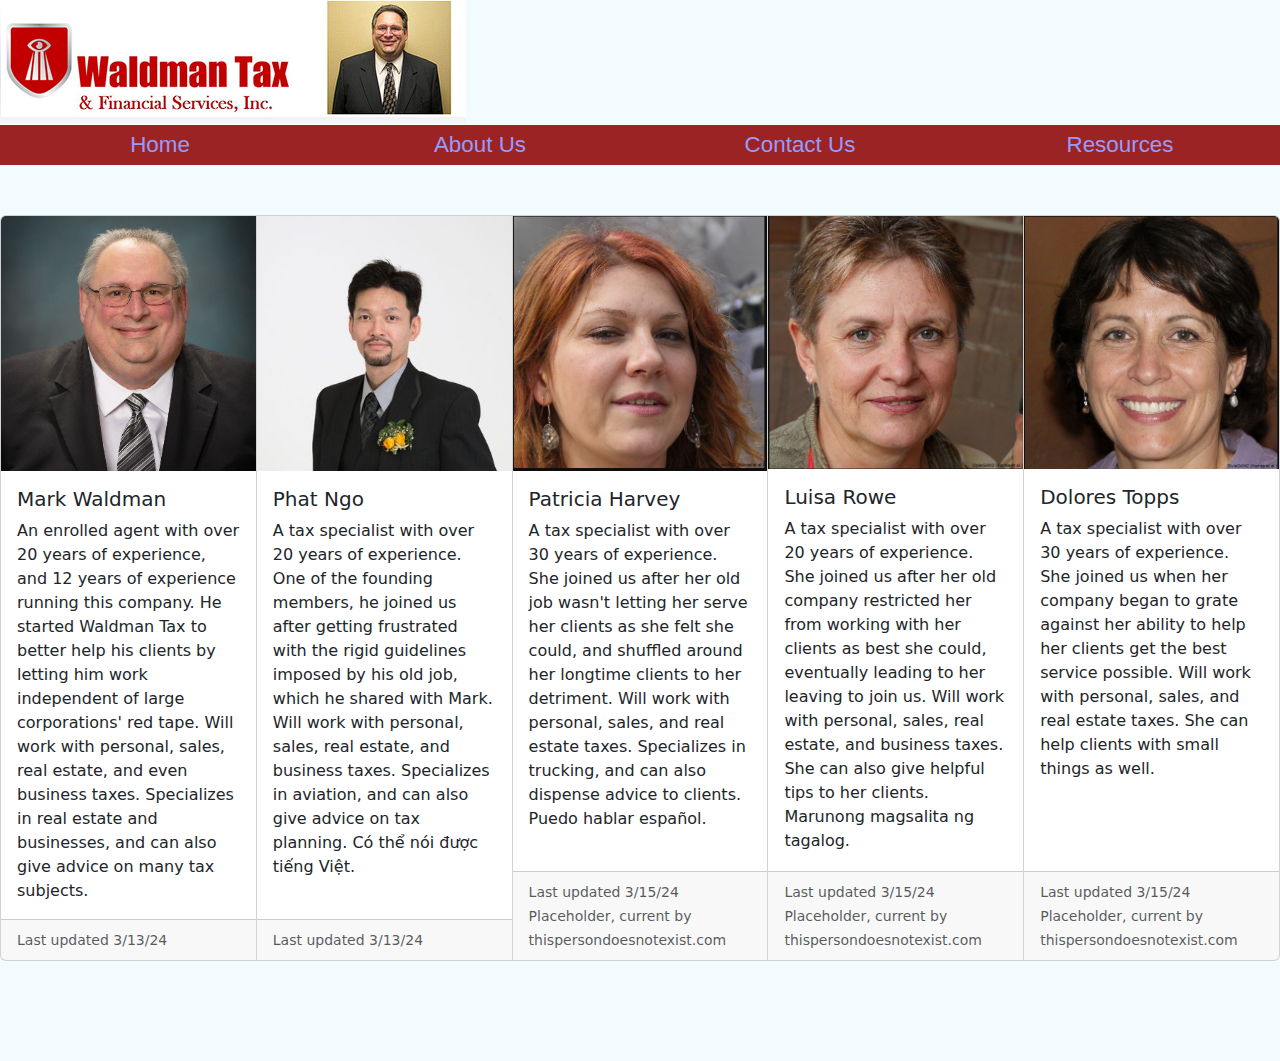
<file: html/about_us.html>
<!DOCTYPE html>
<html lang="en">
<head>
    <link href="https://cdn.jsdelivr.net/npm/bootstrap@5.3.3/dist/css/bootstrap.min.css" rel="stylesheet">
    <script src="https://cdn.jsdelivr.net/npm/bootstrap@5.3.3/dist/js/bootstrap.bundle.min.js"></script>
    <link rel="stylesheet" type="text/css" href="../css/styles.css">
    <title>Waldman Tax Services</title>
</head>
<body>
    <div id="aboutGrid">
        <div id="Logo">
            <a href="home.html"><img src="../assets/logo.png" alt="Logo"></a>
        </div>
        <div id="NavA">
            <nav>
                <ul>
                    <li><a href="home.html">Home</a></li>
                    <li><a href="about_us.html">About Us</a></li>
                    <li><a href="contact_us.html">Contact Us</a></li>
                    <li><a href="resources.html">Resources</a></li>
                </ul>
            </nav>
        </div>
        <div id="imgCards">
            <div class="card-group">
                <div class="card">
                  <img src="../assets/aboutusMW.jpg" class="card-img-top" alt="Mark Waldman's Picture">
                  <div class="card-body">
                    <h5 class="card-title">Mark Waldman</h5>
                    <p class="card-text">An enrolled agent with over 20 years of experience, and 12 years of experience running this company. He started Waldman Tax to better help his clients by letting him work independent of large corporations' red tape. Will work with personal, sales, real estate, and even business taxes. Specializes in real estate and businesses, and can also give advice on many tax subjects.</p>
                  </div>
                  <div class="card-footer">
                    <small class="text-muted">Last updated 3/13/24</small>
                  </div>
                </div>
                <div class="card">
                  <img src="../assets/aboutusPN.jpg" class="card-img-top" alt="Phat Ngo's Picture">
                  <div class="card-body">
                    <h5 class="card-title">Phat Ngo</h5>
                    <p class="card-text">A tax specialist with over 20 years of experience. One of the founding members, he joined us after getting frustrated with the rigid guidelines imposed by his old job, which he shared with Mark. Will work with personal, sales, real estate, and business taxes. Specializes in aviation, and can also give advice on tax planning. Có thể nói được tiếng Việt.</p>
                  </div>
                  <div class="card-footer">
                    <small class="text-muted">Last updated 3/13/24</small>
                  </div>
                </div>
                <div class="card">
                  <img src="../assets/fakePH.png" class="card-img-top" alt="Patricia Harvey's Picture">
                  <div class="card-body">
                    <h5 class="card-title">Patricia Harvey</h5>
                    <p class="card-text">A tax specialist with over 30 years of experience. She joined us after her old job wasn't letting her serve her clients as she felt she could, and shuffled around her longtime clients to her detriment. Will work with personal, sales, and real estate taxes. Specializes in trucking, and can also dispense advice to clients. Puedo hablar español.</p>
                  </div>
                  <div class="card-footer">
                    <small class="text-muted">Last updated 3/15/24 Placeholder, current by thispersondoesnotexist.com</small>
                  </div>
                </div>
                <div class="card">
                    <img src="../assets/fakeLR.png" class="card-img-top" alt="Luisa Rowe's Picture">
                    <div class="card-body">
                      <h5 class="card-title">Luisa Rowe</h5>
                      <p class="card-text">A tax specialist with over 20 years of experience. She joined us after her old company restricted her from working with her clients as best she could, eventually leading to her leaving to join us. Will work with personal, sales, real estate, and business taxes. She can also give helpful tips to her clients. Marunong magsalita ng tagalog.</p>
                    </div>
                    <div class="card-footer">
                      <small class="text-muted">Last updated 3/15/24 Placeholder, current by thispersondoesnotexist.com</small>
                    </div>
                  </div>
                  <div class="card">
                    <img src="../assets/fakeDT.png" class="card-img-top" alt="Dolores Toppses' Picture">
                    <div class="card-body">
                      <h5 class="card-title">Dolores Topps</h5>
                      <p class="card-text">A tax specialist with over 30 years of experience. She joined us when her company began to grate against her ability to help her clients get the best service possible. Will work with personal, sales, and real estate taxes. She can help clients with small things as well.</p>
                    </div>
                    <div class="card-footer">
                      <small class="text-muted">Last updated 3/15/24 Placeholder, current by thispersondoesnotexist.com</small>
                    </div>
                  </div>
              </div>
        </div>
    </div>
    
</body>
</html>
</file>
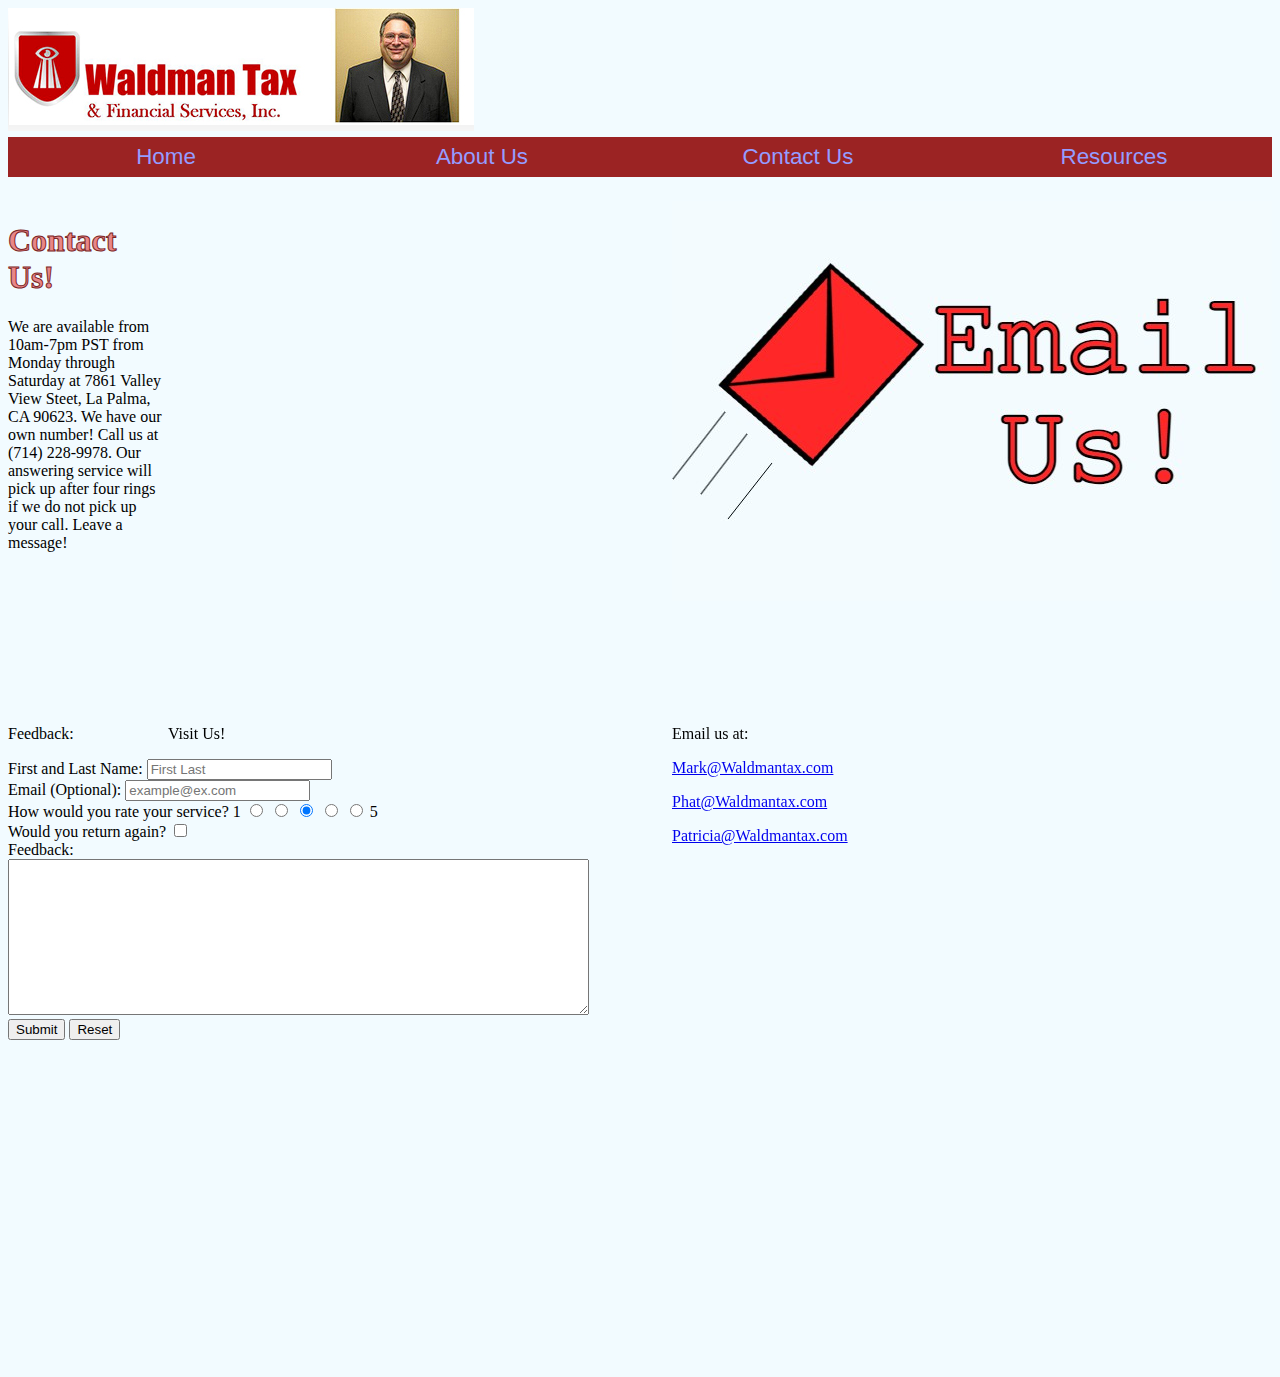
<file: html/contact_us.html>
<!DOCTYPE html>
<html lang="en">
<head>
    <link rel="stylesheet" type="text/css" href="../css/styles.css">
    <title>Waldman Tax Services</title>
</head>
<body>
    <div id="homeGrid">
        <div id="Logo">
            <a href="home.html"><img src="../assets/logo.png" alt="Logo"></a>
        </div>
        <div id="Nav">
            <nav>
                <ul>
                    <li><a href="home.html">Home</a></li>
                    <li><a href="about_us.html">About Us</a></li>
                    <li><a href="contact_us.html">Contact Us</a></li>
                    <li><a href="resources.html">Resources</a></li>
                </ul>
            </nav>
        </div>
        <div id="Text1">
            <h1>
                Contact Us!
            </h1>
            <p> 
                We are available from 10am-7pm PST from Monday through Saturday at 7861 Valley View Steet, La Palma, CA 90623. We have our own number! Call us at (714) 228-9978. Our answering service will pick up after four rings if we do not pick up your call. Leave a message!
            </p>
        </div>
        <div id="Form">
            <p> 
                Feedback:
            </p>
            <form>
                <label for="name">First and Last Name:</label>
                <input type="text" id="name" name="name" required placeholder="First Last"><br>

                <label for="mail">Email (Optional):</label>
                <input type="text" id="mail" name="mail" placeholder="example@ex.com"><br>

                <label for="rate3">How would you rate your service?</label>
                <label for="rate1">1</label>
                <input type="radio" id="rate1" name="rate" value="1" required>
                <input type="radio" id="rate2" name="rate" value="2">
                <input type="radio" id="rate3" name="rate" value="3" checked>
                <input type="radio" id="rate4" name="rate" value="4">
                <input type="radio" id="rate5" name="rate" value="5">
                <label for="rate5">5</label><br>

                <label for="check">Would you return again?</label>
                <input type="checkbox" id="check" name="return"><br>

                <label for="review">Feedback:</label><br>
                <textarea id="review" name="review" required rows="10" cols="70"></textarea><br>

                <input type="submit" value="Submit">
                <input type="reset">
            </form>
        </div>
        <div id="img1">
            <iframe src="https://www.google.com/maps/embed?pb=!1m18!1m12!1m3!1d828.4068198642482!2d-118.02949968336223!3d33.847721481255356!2m3!1f0!2f0!3f0!3m2!1i1024!2i768!4f13.1!3m3!1m2!1s0x80dd2c0e1611bfe7%3A0x8bfbb9e52c984412!2sWaldman%20Tax!5e0!3m2!1sen!2sus!4v1713241899704!5m2!1sen!2sus" width="500" height="500" style="border:0;" allowfullscreen="" loading="lazy" referrerpolicy="no-referrer-when-downgrade"></iframe>
        </div>
        <div id="img2">
            <img src="../assets/Email_Us.jpg" alt="Image 2" width="600" height="400">
        </div>
        <div id="Desc1">
            <p> 
                Visit Us!
            </p>
        </div>
        <div id="Desc2">
            <p> Email us at:  </p>
            <p><a href= "mailto: Mark@Waldmantax.com">Mark@Waldmantax.com</a> </p>
            <p><a href= "mailto: Phat@Waldmantax.com">Phat@Waldmantax.com</a> </p>
            <p><a href= "mailto: Patricia@Waldmantax.com">Patricia@Waldmantax.com</a> </p>
        </div>
    </div>
</body>
</html>
</file>
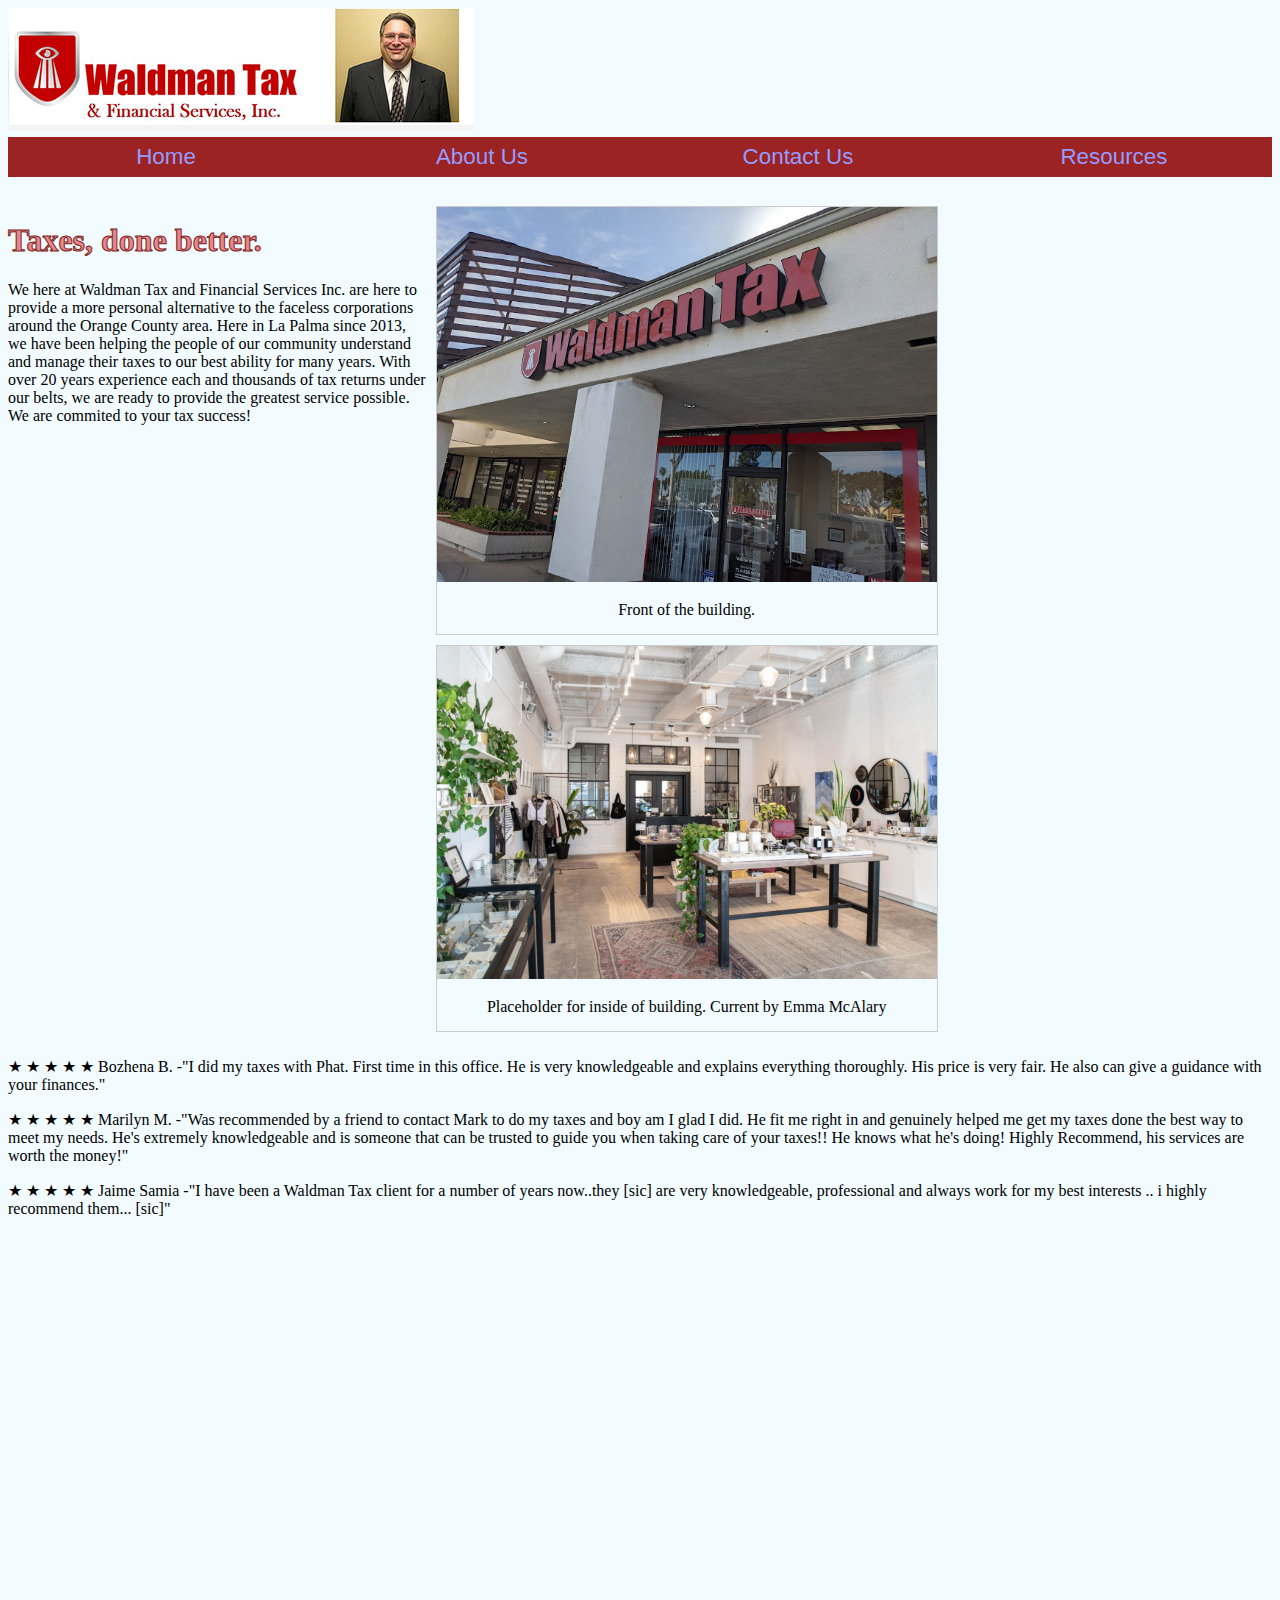
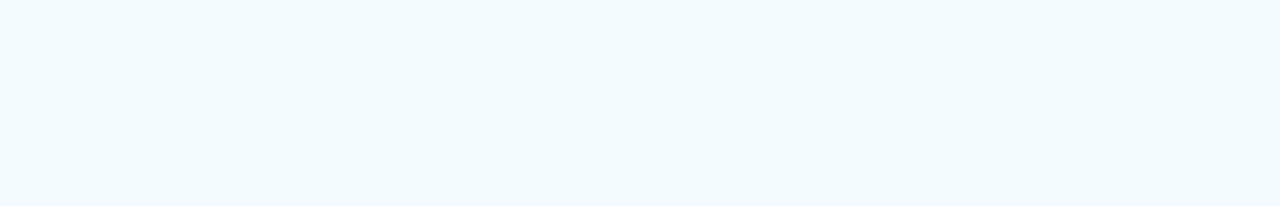
<file: html/home.html>
<!DOCTYPE html>
<html lang="en">
<head>
    <link rel="stylesheet" type="text/css" href="../css/styles.css">
    <title>Waldman Tax Services</title>
</head>
<body>
    <div id="homeGrid">
        <div id="Logo">
            <a href="home.html"><img src="../assets/logo.png" alt="Logo"></a>
        </div>
        <div id="Nav">
            <nav>
                <ul>
                    <li><a href="home.html">Home</a></li>
                    <li><a href="about_us.html">About Us</a></li>
                    <li><a href="contact_us.html">Contact Us</a></li>
                    <li><a href="resources.html">Resources</a></li>
                </ul>
            </nav>
        </div>
        <div id="Text1">
            <h1>
                Taxes, done better.
            </h1>
            <p> 
                We here at Waldman Tax and Financial Services Inc. are here to provide a more personal alternative to the faceless corporations around the Orange County area. Here in La Palma since 2013, we have been helping the people of our community understand and manage their taxes to our best ability for many years. With over 20 years experience each and thousands of tax returns under our belts, we are ready to provide the greatest service possible. We are commited to your tax success!
            </p>
        </div>
        <div id="Text2">
            <p>&#9733; &#9733; &#9733; &#9733; &#9733; Bozhena B.  -"I did my taxes with Phat. First time in this office. He is very knowledgeable and explains everything thoroughly. His price is very fair. He also can give a guidance with your finances."</p>
            <p>&#9733; &#9733; &#9733; &#9733; &#9733; Marilyn M. -"Was recommended by a friend to contact Mark to do my taxes and boy am I glad I did. He fit me right in and genuinely helped me get my taxes done the best way to meet my needs. He's extremely knowledgeable and is someone that can be trusted to guide you when taking care of your taxes!! He knows what he's doing! Highly Recommend, his services are worth the money!"</p>
            <p>&#9733; &#9733; &#9733; &#9733; &#9733; Jaime Samia -"I have been a Waldman Tax client for a number of years now..they [sic] are very knowledgeable, professional and always work for my best interests  .. i highly recommend them... [sic]"</p>
        </div>
        <div id="gallery">
            <div class="gallery">
                <a target="_blank" href="../assets/Front.jpg">
                  <img src="../assets/Front.jpg" alt="Front of building" width="500" height="500">
                </a>
                <div class="desc">Front of the building.</div>
              </div>
              
              <div class="gallery">
                <a target="_blank" href="../assets/placeholder_inside.jpg">
                  <img src="../assets/placeholder_inside.jpg" alt="Inside of building." width="500" height="500">
                </a>
                <div class="desc">Placeholder for inside of building. Current by Emma McAlary</div>
              </div>
        </div>
    </div>
</body>
</html>
</file>
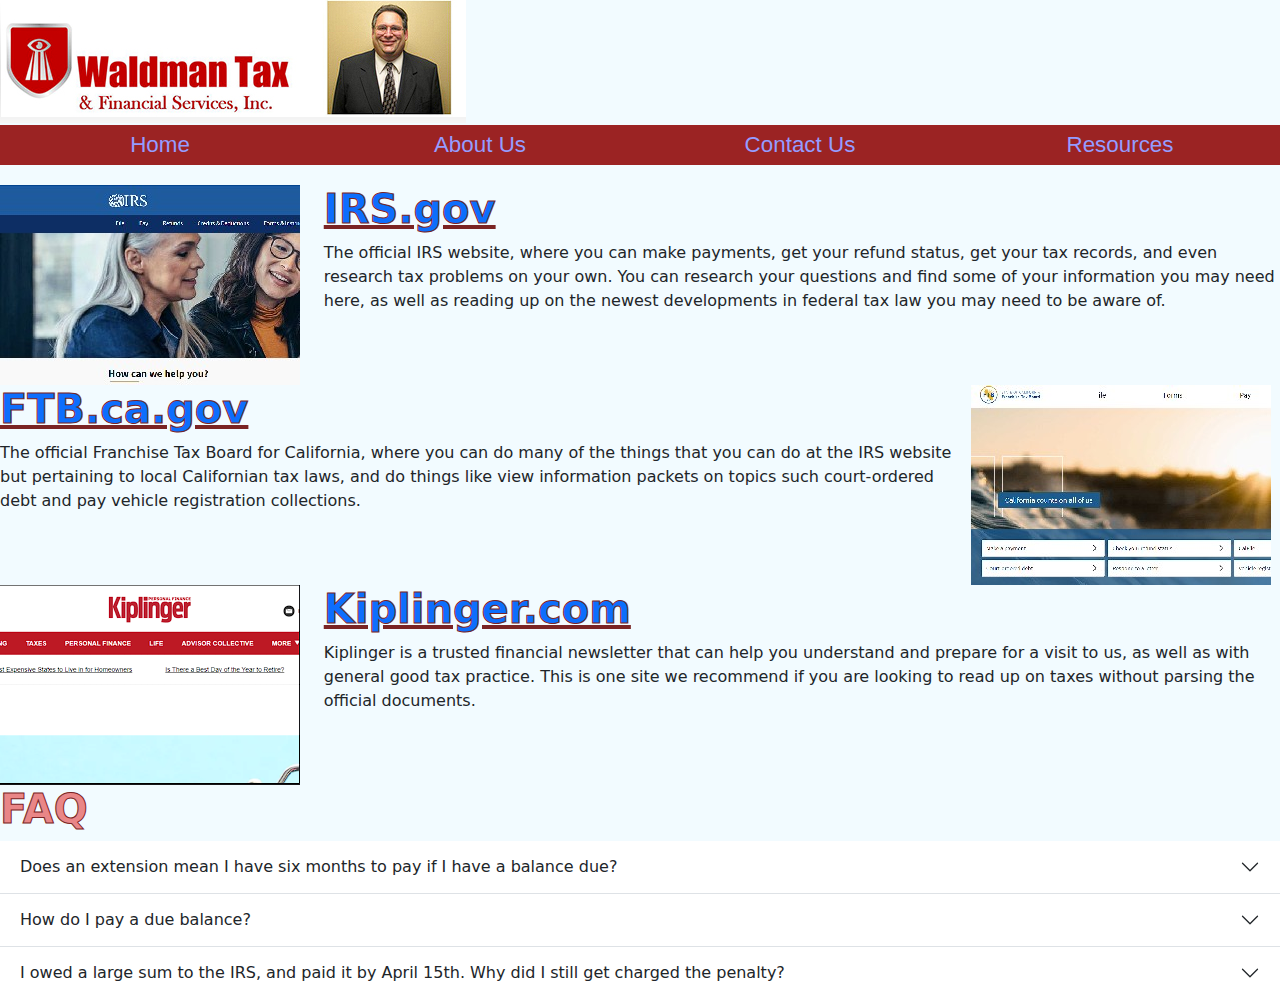
<file: html/resources.html>
<!DOCTYPE html>
<html lang="en">
<head>

    <title>Waldman Tax Services</title>
    <meta name="viewport" content="width=device-width, initial-scale=1">
    <link href="https://cdn.jsdelivr.net/npm/bootstrap@5.3.3/dist/css/bootstrap.min.css" rel="stylesheet">
    <script src="https://cdn.jsdelivr.net/npm/bootstrap@5.3.3/dist/js/bootstrap.bundle.min.js"></script>
    <link rel="stylesheet" type="text/css" href="../css/styles.css">
</head>
<body>
    <div id="aboutGrid">
        <div id="Logo">
            <a href="home.html"><img src="../assets/logo.png" alt="Logo"></a>
        </div>
        <div id="NavA">
            <nav>
                <ul>
                    <li><a href="home.html">Home</a></li>
                    <li><a href="about_us.html">About Us</a></li>
                    <li><a href="contact_us.html">Contact Us</a></li>
                    <li><a href="resources.html">Resources</a></li>
                </ul>
            </nav>
        </div>
        <div id="Text1A">
            <h1>
              <a href="https://www.irs.gov/">IRS.gov</a>
            </h1>
            <p> 
              The official IRS website, where you can make payments, get your refund status, get your tax records, and even research tax problems on your own. You can research your questions and find some of your information you may need here, as well as reading up on the newest developments in federal tax law you may need to be aware of.
            </p>
        </div>
        <div id="Text2A">
            <h1>
              <a href="https://www.ftb.ca.gov">FTB.ca.gov</a>
            </h1>
            <p> 
                The official Franchise Tax Board for California, where you can do many of the things that you can do at the IRS website but pertaining to local Californian tax laws, and do things like view information packets on topics such court-ordered debt and pay vehicle registration collections.
            </p>
        </div>
        <div id="Text3A">
            <h1>
              <a href="https://www.kiplinger.com/">Kiplinger.com</a>
            </h1>
            <p> 
                Kiplinger is a trusted financial newsletter that can help you understand and prepare for a visit to us, as well as with general good tax practice. This is one site we recommend if you are looking to read up on taxes without parsing the official documents.
            </p>
        </div>
        <div id="img1A">
          <a href="https://www.irs.gov/"><img src="../assets/IRSRES.jpg" alt="Image 1" width="300" height="200"></a>
        </div>
        <div id="img2A">
          <a href="https://www.ftb.ca.gov"><img src="../assets/FTBRES.jpg" alt="Image 1" width="300" height="200"></a>
        </div>
        <div id="img3A">
          <a href="https://www.kiplinger.com/"><img src="../assets/kipres.png" alt="Image 1" width="300" height="200"></a>
        </div>
        <div id="bottomA">
            <h1>FAQ</h1>
            <div class="accordion accordion-flush">
                <div class="accordion-item">
                  <h2 class="accordion-header" id="flush-headingOne">
                    <button class="accordion-button collapsed" type="button" data-bs-toggle="collapse" data-bs-target="#flush-collapseOne" aria-expanded="false" aria-controls="flush-collapseOne">
                      Does an extension mean I have six months to pay if I have a balance due?
                    </button>
                  </h2>
                  <div id="flush-collapseOne" class="accordion-collapse collapse" aria-labelledby="flush-headingOne">
                    <div class="accordion-body">No. An extension only gives you additional time to file, any balance due is still paid on April 15th.</div>
                  </div>
                </div>
                <div class="accordion-item">
                  <h2 class="accordion-header" id="flush-headingTwo">
                    <button class="accordion-button collapsed" type="button" data-bs-toggle="collapse" data-bs-target="#flush-collapseTwo" aria-expanded="false" aria-controls="flush-collapseTwo">
                      How do I pay a due balance?
                    </button>
                  </h2>
                  <div id="flush-collapseTwo" class="accordion-collapse collapse" aria-labelledby="flush-headingTwo">
                    <div class="accordion-body">Write a mail cheque with payment voucher, direct debit on your tax return, or online at <a href="https://www.irs.gov/">www.irs.gov</a>.</div>
                  </div>
                </div>
                <div class="accordion-item">
                  <h2 class="accordion-header" id="flush-headingThree">
                    <button class="accordion-button collapsed" type="button" data-bs-toggle="collapse" data-bs-target="#flush-collapseThree" aria-expanded="false" aria-controls="flush-collapseThree">
                      I owed a large sum to the IRS, and paid it by April 15th. Why did I still get charged the penalty?
                    </button>
                  </h2>
                  <div id="flush-collapseThree" class="accordion-collapse collapse" aria-labelledby="flush-headingThree">
                    <div class="accordion-body">In general, if you have a balance due of over one thousand dollars due in two or more consecutive years, you must make quarterly payments in order to avoid these penalties. If you need an estimated quarterly payment voucher, we are happy to provide them as part of our services.</div>
                  </div>
                </div>
              </div>
        </div>
    </div>
    
</body>
</html>
</file>
<file: css/styles.css>
/*Design Doc: https://docs.google.com/document/d/1FabKR079KobA6F9gasfXyGtTvrbBqS_J9JlkA0IBNJI/edit?usp=sharing
Kevin Waldman
Project 2, CIS 162
Last Updated: 4/1/24 */

/* Body Styles */
body{
    background-color: rgb(242, 251, 255);
}
div#homeGrid{
    display: grid;
    grid-template-columns: 1fr 1fr 1fr;
    grid-template-rows: 125px 60px 1fr 0.1fr 1fr;
    grid-gap: 4px;
}
div#Logo{
    grid-column: 1/4;
    grid-row: 1;
   }
   div#Nav{
       grid-column: 1/4;
       grid-row: 2;
   }
   div#Text1{
       grid-column: 1;
       grid-row: 3;
   }
   div#Desc1{
       grid-column: 2;
       grid-row: 4;
   }
   div#Desc2{
       grid-column: 3;
       grid-row: 4;
   }
   div#Text2{
       grid-column: 1/4;
       grid-row: 5;
   }
   div#Form{
    grid-column: 1/3;
    grid-row: 4/6;
}
   div#img1{
    grid-column: 2;
    grid-row: 3;
}
div#img2{
    grid-column: 3;
    grid-row: 3;
}
div#gallery{
    grid-column: 2/4;
    grid-row: 3/5;
}
div#aboutGrid{
    display: grid;
    grid-template-columns: 1fr 1fr 1fr 1fr;
    grid-column-gap: 15px;
    grid-template-rows:125px 60px 1fr 1fr 1fr 100px;
}
div#NavA{
    grid-column: 1/5;
    grid-row: 2;
}
   div#Text1A{
       grid-column: 2/5;
       grid-row: 3;
   }
   div#Text2A{
       grid-column: 1/4;
       grid-row: 4;
   }
   div#Text3A{
    grid-column: 2/5;
    grid-row: 5;
}
   div#img1A{
    grid-column: 1;
    grid-row: 3;
}
div#img2A{
    grid-column: 4;
    grid-row: 4;
}
div#img3A{
    grid-column: 1;
    grid-row: 5;
}
div#bottomA{
    grid-column: 1/5;
    grid-row: 6;
}
div#imgCards{
    margin-top: 30px;
    grid-column: 1/5;
    grid-row: 3/6;
}
/* List Styles */
ul{
    list-style-type: none;
    margin: 0;
    padding: 0;
    overflow: hidden;
}
li a {

    color: white;
    text-align: center;
    text-decoration: none;
    width: 25%;
  }
/* Nav Styles */
nav a{
    background-color: rgb(155, 35, 35);
    font-family:Verdana, Geneva, Tahoma, sans-serif;
    font-size: 1.4em;
    line-height: 1.8em;
    text-align: center;
    float: left;
 }  
 nav a:link, 
 nav a:visited {
    color: rgb(149, 156, 255);
 }
 
 nav a:hover, 
 nav a:active {
    background-color: rgb(196, 124, 255);
 }  
/* Img Styles */
/* Form Styles */
label{
    display: inline;
}
input[type="radio"], input.radio{

    display: inline;
}
/* Plaintext Styles */
h1{
    color: rgba(231, 102, 102, 0.8);
    -webkit-text-stroke: 1px;
    -webkit-text-stroke-color: rgb(122, 36, 36);
    font-weight: bold;
}
h1 > a:hover, h1 > a:visited{
    color: rgba(238, 105, 105, 0.8);
    -webkit-text-stroke: 1px;
    -webkit-text-stroke-color: rgb(139, 41, 41);
    font-weight: bold;
}
/* Form Styles */
div.gallery {
    margin: 5px;
    border: 1px solid #ccc;
    float: left;
    width: 500px;
  }
  
  div.gallery:hover {
    border: 1px solid #777;
  }
  
  div.gallery img {
    width: 100%;
    height: auto;
  }
  
  div.desc {
    padding: 15px;
    text-align: center;
  }

/* Misc */
</file>
